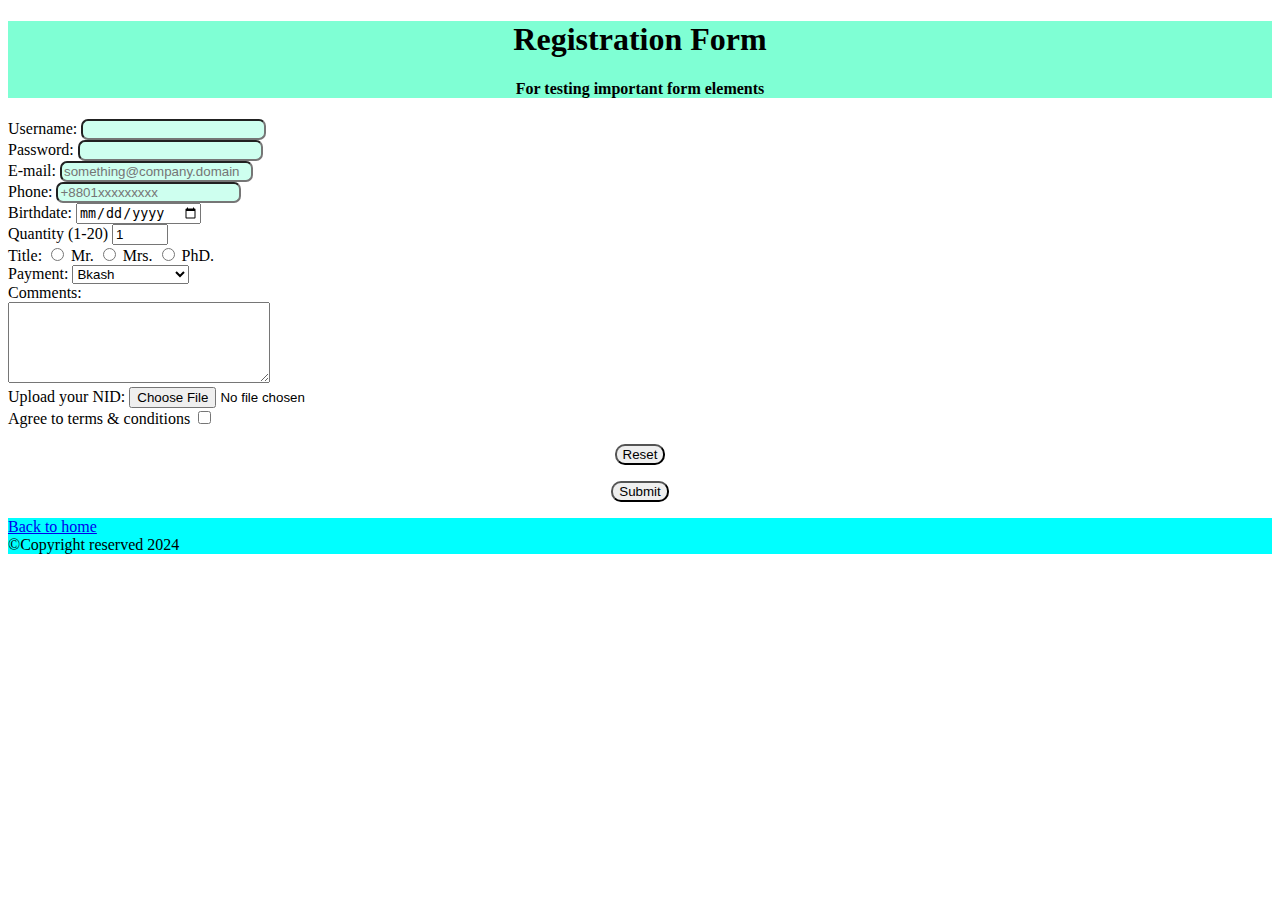
<file: Form1.2.html>
<!DOCTYPE html>
<html lang="en">
<head>
    <meta charset="UTF-8">
    <meta name="viewport" content="width=device-width, initial-scale=1.0">
    <title>Registration form</title>
    <style>
        #name, #password, #mail, #phone{
            border-radius: 7px;
            background-color: rgb(206, 255, 239);
        }
        .button{
            border-radius: 10px;
        }
    </style>
</head>
<body>
    <header style="background-color: aquamarine;">
        <h1 align="center">Registration Form</h1>
        <h4 align="center">For testing important form elements</h4>
    </header>
    <main>
        <form action="/action_page.php" method="post" enctype="multipart/form-data" >

            <label for="name">Username: </label>
            <input type="text" name="name" id="name" required>
            <br>
            <label for="password">Password: </label>
            <input type="password" name="password" id="password" required>
            <br>
            <label for="mail">E-mail: </label>
            <input type="email" name="mail" id="mail" placeholder="something@company.domain" size="21px" required>
            <br>
            <label for="phone">Phone: </label>
            <input type="tel" name="phone" id="phone" placeholder="+8801xxxxxxxxx" required>
            <br>
            <label for="bday">Birthdate: </label>
            <input type="date" name="bday" id="bday" min="1990-01-01" required>
            <br>
            <label for="quantity">Quantity (1-20)</label> 
            <input type="number" name="quantity" id="quantity" min="1" max="20" value="1" required>
            <br>
            <label for="title">Title:</label>
            <input type="radio" name="title" value="mr" id="mr" required>
            <label for="mr">Mr.</label>
            <input type="radio" name="title" value="mrs" id="mrs">
            <label for="mrs">Mrs.</label>
            <input type="radio" name="title" value="phd" id="phd">
            <label for="phd">PhD.</label>
            <br>
            <label for="payment">Payment: </label>
            <select name="payment" id="payment" required>
                <option value="Bkash">Bkash</option>
                <option value="Nagad">Nagad</option>
                <option value="COD">Cash on delivey</option>
            </select>
            <br>
            <label for="comment">Comments:</label><br>
            <textarea name="comment" id="comment" cols="30" rows="5"></textarea>
            <br>
            <label for="nid">Upload your NID:</label>
            <input type="file" name="nid" id="nid" accept="image/png, image/jpg, image/jpeg">
            <br>
            <label for="terms">Agree to terms & conditions</label>
            <input type="checkbox" name="terms" id="terms" value="Agreed" required><br>
            <p align="center"><button type="reset" class="button" >Reset</button></p>
            <p align="center"><button type="submit" class="button">Submit</button></p>
            <!-- we can also use 
                <input type="reset" align="center">
                <input type="submit">
            to insert these buttons-->
        </form>
    </main>
    <footer style="background-color: aqua;">
        <a href="index.html"> Back to home </a><br>
        &copy;Copyright reserved 2024 <br>
    </footer>
</body>
</html>
</file>
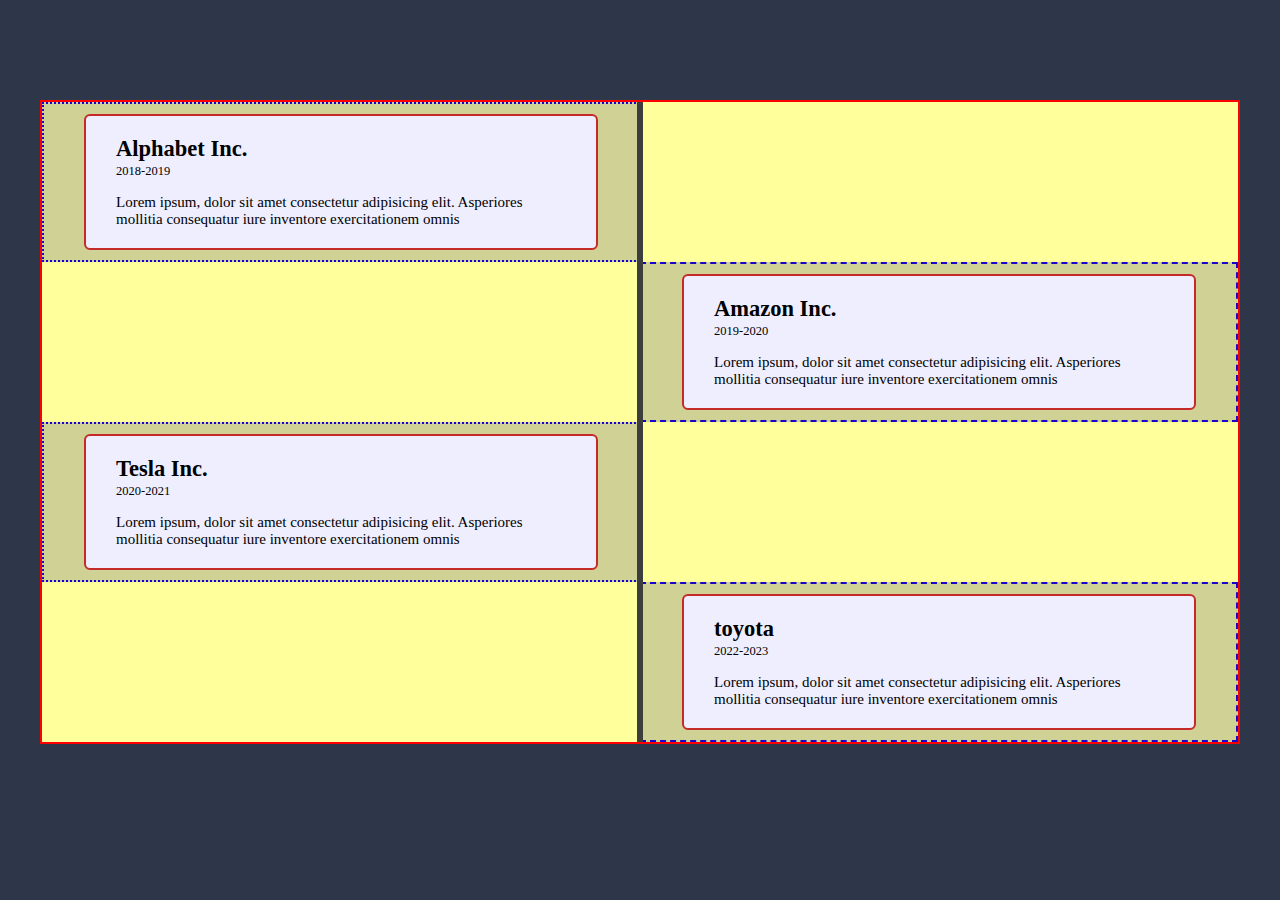
<file: timeline.html>
<!DOCTYPE html>
<html lang="en">
<head>
    <meta charset="UTF-8">
    <meta name="viewport" content="width=device-width, initial-scale=1.0">
    <title>Timeline tutorial</title>
    <link rel="stylesheet" href="timeline.css">
</head>
<body>
    
    <div class="timeline">

        <div class="container left-container">
            <div class="text-box">
                <h2>Alphabet Inc.</h2>
                <small>2018-2019</small>
                <p>Lorem ipsum, dolor sit amet consectetur adipisicing elit. Asperiores mollitia consequatur iure inventore exercitationem omnis </p>
            </div>
        </div>

        <div class="container right-container">
            <div class="text-box">
                <h2>Amazon Inc.</h2>
                <small>2019-2020</small>
                <p>Lorem ipsum, dolor sit amet consectetur adipisicing elit. Asperiores mollitia consequatur iure inventore exercitationem omnis </p>
            </div>
        </div>

        <div class="container left-container">
            <div class="text-box">
                <h2>Tesla Inc.</h2>
                <small>2020-2021</small>
                <p>Lorem ipsum, dolor sit amet consectetur adipisicing elit. Asperiores mollitia consequatur iure inventore exercitationem omnis </p>
            </div>
        </div>

        <div class="container right-container">
            <div class="text-box">
                <h2>toyota</h2>
                <small>2022-2023</small>
                <p>Lorem ipsum, dolor sit amet consectetur adipisicing elit. Asperiores mollitia consequatur iure inventore exercitationem omnis </p>
            </div>
        </div>
    </div>
</body>
</html>
</file>
<file: timeline.css>
*{
    margin: 0;
    padding: 0;
    box-sizing: border-box;
}
body{
    background: #2e364a;
}
.timeline{
    position: relative;
    max-width: 1200px;
    margin: 100px auto;
    background: rgb(255, 255, 156);
    border: 2px solid red;
}
.container{
    position: relative;
    width: 50%;
    padding: 10px 40px;
    border: 2px solid rgb(238, 117, 117);
    background-color: hsla(223, 14%, 44%, .3); 
}
.text-box{
    
    padding: 20px 30px; 
    position: relative;
    background: #eef;
    border-radius: 6px;
    font-size: 15px;
    border: 2px solid rgb(197, 41, 41);
}
.left-container{
    left: 0;
    border: 2px dotted rgb(23, 2, 214);
}
.right-container{
    left: 50%;
    border: 2px dashed rgb(23, 3, 201);
}
.timeline::before/*after*/{
    content: '';
    position: absolute;
    width: 6px;
    height: 100%;
    background: rgba(61, 61, 61, 1);
    /* top: 0; */
    left: 50%;
    margin-left: -3px; /*half of width for centering exactly*/
    z-index: 10;
}
.text-box h2{
    font-weight: 600;
}
.text-box small{
    display: inline-block;
    margin-bottom:15px ;
}
</file>
